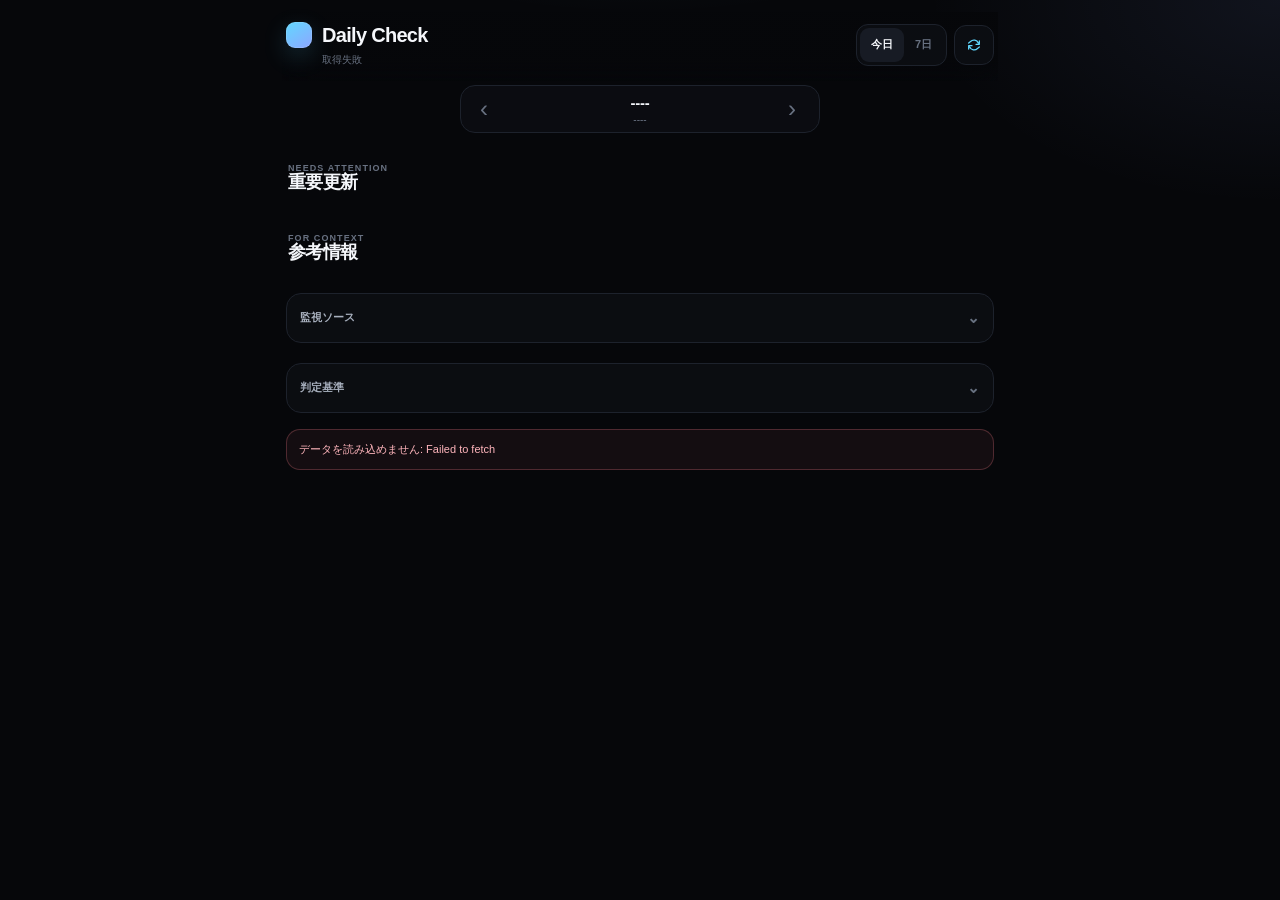
<file: index.html>
<!doctype html>
<html lang="ja">
<head>
  <meta charset="utf-8">
  <meta name="viewport" content="width=device-width, initial-scale=1, viewport-fit=cover">
  <meta name="theme-color" content="#09090b">
  <meta name="color-scheme" content="dark">
  <title>Daily Check</title>
  <meta name="description" content="毎日の重要更新と参考情報を確認するダッシュボード">
  
  <style>
    :root{
      --bg:#06070a;--panel:#0d0f14;--panel-2:#12151c;--panel-3:#171b24;
      --line:#1d222c;--line-hi:#2a3140;--text:#f5f7fb;--sub:#a7afbd;--muted:#687181;
      --blue:#8da6ff;--cyan:#61d8ff;--gold:#f4c66d;--green:#62d7a5;--red:#ff7f8c;--amber:#e0aa59;
      --r-lg:20px;--r-md:15px;--shadow:0 24px 70px rgba(0,0,0,.28)
    }
    *{box-sizing:border-box}
    html{background:var(--bg)}
    body{
      margin:0;min-height:100vh;color:var(--text);
      background:
        radial-gradient(700px 360px at 50% -220px,rgba(97,216,255,.12),transparent 65%),
        radial-gradient(520px 300px at 100% 0,rgba(141,166,255,.08),transparent 68%),
        var(--bg);
      font-family:Inter,ui-sans-serif,-apple-system,BlinkMacSystemFont,"Segoe UI",sans-serif;
      -webkit-font-smoothing:antialiased;text-rendering:optimizeLegibility
    }
    button,a{font:inherit;-webkit-tap-highlight-color:transparent}
    button{color:inherit}[hidden]{display:none!important}
    :focus-visible{outline:2px solid var(--cyan);outline-offset:3px;border-radius:10px}
    .app{width:min(100%,740px);margin:auto;padding:12px 16px calc(54px + env(safe-area-inset-bottom))}
    .topbar{
      position:sticky;top:0;z-index:20;display:flex;align-items:center;justify-content:space-between;gap:12px;
      margin:0 -4px;padding:10px 4px 14px;
      background:linear-gradient(180deg,rgba(6,7,10,.96) 72%,rgba(6,7,10,0));
      backdrop-filter:blur(18px);-webkit-backdrop-filter:blur(18px)
    }
    .brand-row{display:flex;align-items:center;gap:10px}
    .mark{
      width:26px;height:26px;border-radius:9px;
      background:linear-gradient(145deg,var(--cyan),var(--blue));
      box-shadow:0 0 0 1px rgba(255,255,255,.12) inset,0 8px 24px rgba(97,216,255,.18)
    }
    h1{margin:0;font-size:20px;line-height:1;font-weight:800;letter-spacing:-.035em}
    .updated{margin:5px 0 0 36px;color:var(--muted);font-size:10px;font-variant-numeric:tabular-nums}
    .top-actions{display:flex;align-items:center;gap:7px}
    .segmented{display:flex;padding:3px;border:1px solid var(--line);background:rgba(13,15,20,.84);border-radius:12px}
    .segmented button{height:34px;border:0;background:transparent;color:var(--muted);padding:0 11px;border-radius:9px;font-size:11px;font-weight:760;cursor:pointer}
    .segmented button.active{background:var(--panel-3);color:var(--text)}
    .refresh{width:40px;height:40px;border:1px solid var(--line);border-radius:12px;display:grid;place-items:center;background:rgba(13,15,20,.84);color:var(--cyan);cursor:pointer}
    .refresh:active{transform:scale(.96)}.refresh:disabled{opacity:.45}.refresh svg{width:16px;height:16px;fill:none;stroke:currentColor;stroke-width:1.9;stroke-linecap:round;stroke-linejoin:round}

    .datebar{
      display:grid;grid-template-columns:42px 1fr 42px;align-items:center;gap:8px;
      width:min(100%,360px);margin:4px auto 14px;padding:4px;
      border:1px solid var(--line);border-radius:15px;background:rgba(13,15,20,.72)
    }
    .date-button{width:38px;height:38px;border:0;border-radius:11px;background:transparent;color:var(--muted);display:grid;place-items:center;font-size:24px;cursor:pointer}
    .date-button:active{background:var(--panel-3);color:var(--text)}
    .date-center{text-align:center}.date-main{margin:0;font-size:15px;font-weight:780;letter-spacing:-.02em}.date-sub{margin:3px 0 0;color:var(--muted);font-size:10px}

    .signal-hero{
      position:relative;overflow:hidden;padding:20px;border:1px solid var(--line-hi);border-radius:22px;
      background:
        radial-gradient(380px 180px at 100% 0,rgba(97,216,255,.11),transparent 72%),
        linear-gradient(150deg,#11141b,#0b0d12);
      box-shadow:var(--shadow)
    }
    .signal-hero::after{content:"";position:absolute;width:120px;height:120px;right:-55px;top:-60px;border:1px solid rgba(97,216,255,.18);border-radius:50%;box-shadow:0 0 50px rgba(97,216,255,.08)}
    .signal-eyebrow{display:flex;align-items:center;gap:8px;color:var(--muted);font-size:10px;font-weight:800;letter-spacing:.12em;text-transform:uppercase}
    .signal-dot{width:7px;height:7px;border-radius:50%;background:var(--cyan);box-shadow:0 0 0 5px rgba(97,216,255,.08),0 0 18px rgba(97,216,255,.5)}
    .signal-hero.warn .signal-dot{background:var(--red);box-shadow:0 0 0 5px rgba(255,127,140,.08)}
    .signal-hero.pending .signal-dot{background:var(--amber);box-shadow:0 0 0 5px rgba(224,170,89,.08)}
    .overview-title{margin:14px 0 0;font-size:26px;line-height:1.16;font-weight:820;letter-spacing:-.045em;max-width:520px}
    .overview-sub{margin:8px 0 0;color:var(--sub);font-size:12px;line-height:1.55;max-width:560px}
    .signal-metrics{display:grid;grid-template-columns:repeat(2,1fr);gap:8px;margin-top:18px}
    .signal-metric{padding:11px 12px;border:1px solid var(--line);border-radius:14px;background:rgba(6,7,10,.48)}
    .signal-metric span{display:block;color:var(--muted);font-size:9px;font-weight:760;letter-spacing:.08em}
    .signal-metric strong{display:block;margin-top:5px;font-size:20px;line-height:1;font-weight:820;font-variant-numeric:tabular-nums}
    .signal-metric.important strong{color:var(--gold)}.signal-metric.health strong{color:var(--green)}

    .missing-state{margin-top:12px;padding:15px;border:1px dashed var(--line-hi);border-radius:15px;background:var(--panel);color:var(--sub);font-size:12px}
    .missing-action{margin-left:8px;border:0;background:transparent;color:var(--cyan);font-weight:750;padding:0;cursor:pointer}

    .section{margin-top:30px}
    .section-head{display:flex;align-items:flex-end;justify-content:space-between;gap:12px;margin:0 2px 10px}
    .section-title-wrap{display:flex;align-items:baseline;gap:9px}
    .section-kicker{color:var(--muted);font-size:9px;font-weight:800;letter-spacing:.12em;text-transform:uppercase}
    h2{margin:0;font-size:18px;line-height:1.1;font-weight:810;letter-spacing:-.03em}
    .section-count{color:var(--muted);font-size:11px;font-weight:760;font-variant-numeric:tabular-nums}

    .feed{display:grid;gap:12px}
    .feed-item{
      overflow:hidden;border:1px solid var(--line);border-radius:var(--r-lg);background:rgba(13,15,20,.9);
      transition:.16s ease;box-shadow:0 12px 32px rgba(0,0,0,.16)
    }
    .feed-item:active{transform:scale(.995);border-color:var(--line-hi)}
    .feed-item.important{border-color:rgba(244,198,109,.20)}
    .feed-item.critical{border-color:rgba(244,198,109,.40)}
    .feed-media{
      position:relative;display:block;width:100%;aspect-ratio:16/9;overflow:hidden;
      background:
        radial-gradient(circle at 20% 20%,rgba(97,216,255,.18),transparent 35%),
        radial-gradient(circle at 80% 70%,rgba(141,166,255,.18),transparent 42%),
        #11151d
    }
    .feed-media img{position:absolute;inset:0;width:100%;height:100%;object-fit:cover;display:block}
    .feed-media::after{content:"";position:absolute;inset:0;background:linear-gradient(180deg,rgba(6,7,10,.02) 45%,rgba(6,7,10,.64) 100%);pointer-events:none}
    .feed-media-fallback{position:absolute;inset:0;display:grid;place-items:center;color:rgba(255,255,255,.34);font-size:13px;font-weight:820;letter-spacing:.14em}
    .score-badge{
      position:absolute;z-index:2;left:12px;top:12px;min-width:54px;padding:9px 10px;border:1px solid rgba(255,255,255,.16);
      border-radius:13px;background:rgba(6,7,10,.74);backdrop-filter:blur(12px);-webkit-backdrop-filter:blur(12px)
    }
    .score-number{font-size:22px;line-height:1;font-weight:850;letter-spacing:-.05em;font-variant-numeric:tabular-nums;color:var(--blue)}
    .important .score-number{color:var(--gold)}
    .score-label{margin-top:4px;color:rgba(255,255,255,.58);font-size:8px;font-weight:800;letter-spacing:.1em;text-transform:uppercase}
    .media-category{
      position:absolute;z-index:2;right:12px;top:12px;display:inline-flex;align-items:center;height:26px;padding:0 9px;
      border:1px solid rgba(255,255,255,.16);border-radius:999px;background:rgba(6,7,10,.70);
      backdrop-filter:blur(12px);-webkit-backdrop-filter:blur(12px);color:#d7dcff;font-size:10px;font-weight:800
    }
    .feed-item[data-category="SDV"] .media-category{color:#9beaff}
    .feed-item[data-category="AI"] .media-category{color:#d0c7ff}
    .feed-body{min-width:0;padding:14px 15px 15px}
    .feed-kicker{display:flex;align-items:center;justify-content:space-between;gap:10px;margin-bottom:7px}
    .feed-category{color:var(--muted);font-size:10px;font-weight:800}
    .feed-date{color:var(--muted);font-size:10px;font-variant-numeric:tabular-nums}
    .feed-title-link{color:inherit;text-decoration:none}.feed-title{margin:0;font-size:16px;line-height:1.42;font-weight:760;letter-spacing:-.018em}
    .feed-summary{margin:8px 0 0;color:var(--sub);font-size:12px;line-height:1.6}.feed-summary.collapsed{display:-webkit-box;-webkit-line-clamp:3;-webkit-box-orient:vertical;overflow:hidden}
    .read-more{margin-top:5px;border:0;background:transparent;color:var(--cyan);font-size:10px;font-weight:720;padding:0;cursor:pointer}
    .feed-meta{display:flex;align-items:center;justify-content:space-between;gap:10px;margin-top:11px;padding-top:10px;border-top:1px solid var(--line);color:var(--muted);font-size:10px}
    .source{overflow:hidden;text-overflow:ellipsis;white-space:nowrap}.detail-link{color:#9eb3ff;text-decoration:none;font-weight:760}

    details.monitor,details.more,details.criteria{
      margin-top:20px;border:1px solid var(--line);border-radius:var(--r-md);background:rgba(13,15,20,.78);overflow:hidden
    }
    details.monitor>summary,details.more>summary,details.criteria>summary{
      list-style:none;display:flex;align-items:center;gap:9px;min-height:48px;padding:11px 13px;color:var(--sub);font-size:11px;font-weight:760;cursor:pointer
    }
    details.monitor>summary::-webkit-details-marker,details.more>summary::-webkit-details-marker,details.criteria>summary::-webkit-details-marker{display:none}
    details.monitor>summary::after,details.more>summary::after,details.criteria>summary::after{content:"⌄";margin-left:auto;color:var(--muted);font-size:15px;transition:.16s}
    details[open]>summary::after{transform:rotate(180deg)}.summary-value{margin-left:auto;color:var(--muted);font-variant-numeric:tabular-nums}
    .monitor-list{border-top:1px solid var(--line)}
    .monitor-row{display:grid;grid-template-columns:1fr auto;gap:10px;padding:12px 13px;border-bottom:1px solid var(--line)}
    .monitor-row:last-child{border-bottom:0}.monitor-left{display:flex;align-items:flex-start;gap:9px;min-width:0}
    .status-dot{width:7px;height:7px;margin-top:5px;flex:0 0 auto;border-radius:50%;background:var(--muted)}
    .monitor-row.clear .status-dot,.monitor-row.update .status-dot{background:var(--green);box-shadow:0 0 0 4px rgba(98,215,165,.06)}
    .monitor-row.error .status-dot{background:var(--red)}.monitor-row.pending .status-dot{background:var(--amber)}
    .monitor-name{font-size:11px;font-weight:760}.monitor-summary-text{margin:3px 0 0;color:var(--muted);font-size:10px;line-height:1.5}.monitor-count{color:var(--muted);font-size:10px;font-variant-numeric:tabular-nums}
    .criteria-body{padding:13px;color:var(--sub);font-size:10px;line-height:1.68;border-top:1px solid var(--line)}

    .week-range{padding:12px 2px 3px;color:var(--muted);font-size:10px;font-variant-numeric:tabular-nums}.week-generated{margin:0 2px 12px;color:var(--muted);font-size:10px}
    .week-headline{margin:0;padding:18px;border:1px solid var(--line-hi);border-radius:20px;background:linear-gradient(145deg,var(--panel-2),var(--panel));font-size:17px;line-height:1.55;font-weight:740;letter-spacing:-.02em}
    .category-grid{display:grid;gap:7px;margin-top:10px}.category-row{display:grid;grid-template-columns:70px 1fr;gap:12px;padding:11px 12px;border:1px solid var(--line);border-radius:13px;background:var(--panel)}
    .category-name{font-size:10px;font-weight:800;color:var(--cyan)}.category-summary{margin:0;color:var(--sub);font-size:11px;line-height:1.5}

    .error{margin-top:16px;padding:12px;border:1px solid rgba(255,127,140,.25);border-radius:14px;background:rgba(255,127,140,.06);color:#ffb5bc;font-size:11px}
    .toast{position:fixed;left:50%;bottom:calc(18px + env(safe-area-inset-bottom));transform:translateX(-50%);width:min(calc(100% - 32px),520px);padding:11px 13px;border:1px solid var(--line-hi);border-radius:13px;background:#151922;color:var(--sub);font-size:11px;box-shadow:0 18px 50px rgba(0,0,0,.4);z-index:30}

    @media(max-width:430px){
      .app{padding:10px 12px calc(40px + env(safe-area-inset-bottom))}
      .topbar{padding-top:8px}.updated{font-size:9px}.segmented button{padding:0 9px}
      .signal-hero{padding:17px}.overview-title{font-size:23px}.signal-metric{padding:10px}.signal-metric strong{font-size:18px}
      .feed-body{padding:13px}.score-number{font-size:21px}.feed-title{font-size:15px}
    }
  </style>
</head>
<body>
  <main class="app">
    <header class="topbar">
      <div>
        <div class="brand-row"><span class="mark"></span><h1>Daily Check</h1></div>
        <p id="updatedAt" class="updated">読み込み中</p>
      </div>
      <div class="top-actions">
        <div class="segmented" aria-label="表示期間">
          <button id="dayMode" class="active" type="button" aria-pressed="true">今日</button>
          <button id="weekMode" type="button" aria-pressed="false">7日</button>
        </div>
        <button id="refreshButton" class="refresh" type="button" aria-label="再読み込み" aria-busy="false">
          <svg viewBox="0 0 24 24" aria-hidden="true"><path d="M20 6v5h-5M4 18v-5h5M18.4 9A7 7 0 0 0 6.8 6.8L4 9m16 6-2.8 2.2A7 7 0 0 1 5.6 15"/></svg>
        </button>
      </div>
    </header>

    <section id="dayView">
      <nav class="datebar" aria-label="日付">
        <button id="prevDay" class="date-button" type="button" aria-label="前日">‹</button>
        <div class="date-center">
          <p id="dayLabel" class="date-main">----</p>
          <p id="weekdayLabel" class="date-sub">----</p>
        </div>
        <button id="nextDay" class="date-button" type="button" aria-label="翌日">›</button>
      </nav>

      <section id="overview" class="signal-hero" hidden>
        <div class="signal-eyebrow"><span class="signal-dot"></span><span>DAILY SIGNAL</span></div>
        <p id="overviewTitle" class="overview-title"></p>
        <p id="overviewSub" class="overview-sub"></p>
        <div class="signal-metrics">
          <div class="signal-metric important"><span>IMPORTANT</span><strong id="metricImportant">—</strong></div>
          <div class="signal-metric"><span>REFERENCE</span><strong id="metricReference">—</strong></div>
        </div>
      </section>

      <div id="missingState" class="missing-state" hidden>
        <span id="missingText"></span>
        <button id="backTodayButton" class="missing-action" type="button">今日へ</button>
        <button id="latestRecordButton" class="missing-action" type="button">最新記録へ</button>
      </div>

      <section id="importantSection" class="section">
        <div class="section-head">
          <div><div class="section-kicker">NEEDS ATTENTION</div><h2>重要更新</h2></div>
          <span id="alertSectionCount" class="section-count"></span>
        </div>
        <div id="alertList" class="feed"></div>
      </section>

      <section id="referenceSection" class="section">
        <div class="section-head">
          <div><div class="section-kicker">FOR CONTEXT</div><h2>参考情報</h2></div>
          <span id="referenceSectionCount" class="section-count"></span>
        </div>
        <div id="referenceList" class="feed"></div>
        <div id="emptyReferences" class="missing-state" hidden>新規の参考情報なし</div>
      </section>

      <section id="nissanSection" class="section" hidden>
        <div class="section-head">
          <div><div class="section-kicker">NISSAN</div><h2>日産</h2></div>
          <span id="nissanCount" class="section-count"></span>
        </div>
        <div id="nissanList" class="feed"></div>
        <div id="emptyNissan" class="missing-state" hidden>新規の日産情報なし</div>
      </section>

      <details id="monitorPanel" class="monitor">
        <summary><span>監視ソース</span><span id="monitorSummary" class="summary-value"></span></summary>
        <div id="monitorList" class="monitor-list"></div>
      </details>

      <details class="criteria">
        <summary><span>判定基準</span></summary>
        <div class="criteria-body">AIは75点以上を重要更新、75点未満でも有用な新規情報は参考。SDVは80〜100点=最重要（業界構造を変える戦略・基盤・大型提携・重大規制）、65〜79点=重要（量産採用、AAOS・Vehicle API・中央ECU・OTA・SoC等の重要変更）、50〜64点=参考・高（新API/SDK、開発基盤、Tier1製品、アーキテクチャ変更）、40〜49点=参考（SDVに直接関連する有用な新規技術・採用・更新）、39点以下=非掲載。日産はSDVに限らず、新車・技術・生産・経営などを対象にする。古い発表の日付変更、名称変更のみ、既出・転載は点数にかかわらず除外。Codex、永住条件は既存の通知条件を維持。</div>
      </details>
    </section>

    <section id="weekView" hidden>
      <div id="weekPeriod" class="week-range"></div>
      <p id="weekGenerated" class="week-generated"></p>
      <p id="weekHeadline" class="week-headline"></p>
      <div id="weekCategories" class="category-grid"></div>

      <section class="section">
        <div class="section-head"><h2>重要トピック</h2><span id="weekHighlightCount" class="section-count"></span></div>
        <div id="weekHighlights" class="feed"></div>
      </section>

      <section id="weekNissanSection" class="section" hidden>
        <div class="section-head"><div><div class="section-kicker">NISSAN</div><h2>日産</h2></div><span id="weekNissanCount" class="section-count"></span></div>
        <div id="weekNissanList" class="feed"></div>
        <div id="emptyWeekNissan" class="missing-state" hidden>期間内の新規日産情報なし</div>
      </section>

      <details class="more">
        <summary><span>その他の参考情報</span><span id="weekMoreSummary" class="summary-value"></span></summary>
        <div id="weekReferences" class="feed"></div>
      </details>
    </section>

    <p id="errorMessage" class="error" hidden></p>
  </main>
  <div id="toast" class="toast" hidden></div>

  <script>
    // Separate script remains runnable if the main script cannot parse.
    window.addEventListener('error',function(event){
      if(event.target!==window)return;
      const error=document.getElementById('errorMessage');
      if(error){error.hidden=false;error.textContent='表示処理でエラーが発生しました。再読み込みしてください';}
      const status=document.getElementById('updatedAt');
      if(status)status.textContent='表示エラー';
    });
  </script>
  <script>
    const INDEX_URL='https://raw.githubusercontent.com/masakasakasama/Daily_check/main/data/index.json';
    const API_URL='https://api.github.com/repos/masakasakasama/Daily_check/contents/data/daily-checks.json?ref=main';
    const RAW_URL='https://raw.githubusercontent.com/masakasakasama/Daily_check/main/data/daily-checks.json';
    const ALLOWED_STATUS=new Set(['clear','update','error','pending']);
    const state={data:null,date:null,view:'day',requestSeq:0,controller:null,fetchStatus:'idle',canonical:new Map()};

    const $=id=>document.getElementById(id);
    const setText=(id,value)=>{const el=$(id);if(el)el.textContent=value==null?'':String(value)};

    function todayJst(){
      return new Intl.DateTimeFormat('en-CA',{timeZone:'Asia/Tokyo',year:'numeric',month:'2-digit',day:'2-digit'}).format(new Date());
    }
    function isValidDateString(value){
      if(!/^\d{4}-\d{2}-\d{2}$/.test(value||''))return false;
      const p=value.split('-').map(Number);
      const d=new Date(Date.UTC(p[0],p[1]-1,p[2]));
      return d.getUTCFullYear()===p[0]&&d.getUTCMonth()===p[1]-1&&d.getUTCDate()===p[2];
    }
    function addDays(value,delta){
      const p=value.split('-').map(Number);
      return new Date(Date.UTC(p[0],p[1]-1,p[2]+delta)).toISOString().slice(0,10);
    }
    function fmtDateTime(iso){
      if(!iso)return '未確認';
      const d=new Date(iso);if(Number.isNaN(d.getTime()))return '未確認';
      return new Intl.DateTimeFormat('ja-JP',{timeZone:'Asia/Tokyo',month:'numeric',day:'numeric',hour:'2-digit',minute:'2-digit'}).format(d);
    }
    function fmtTime(iso){
      if(!iso)return '';
      const d=new Date(iso);if(Number.isNaN(d.getTime()))return '';
      return new Intl.DateTimeFormat('ja-JP',{timeZone:'Asia/Tokyo',hour:'2-digit',minute:'2-digit'}).format(d);
    }
    function fmtDateLabel(value){
      if(!isValidDateString(value))return;
      const p=value.split('-').map(Number);
      const d=new Date(Date.UTC(p[0],p[1]-1,p[2]));
      setText('dayLabel',new Intl.DateTimeFormat('ja-JP',{timeZone:'UTC',month:'long',day:'numeric'}).format(d));
      setText('weekdayLabel',new Intl.DateTimeFormat('ja-JP',{timeZone:'UTC',year:'numeric',weekday:'short'}).format(d));
    }
    function shortDate(value){
      if(!isValidDateString(value))return '';
      const p=value.split('-').map(Number);
      const d=new Date(Date.UTC(p[0],p[1]-1,p[2]));
      return new Intl.DateTimeFormat('ja-JP',{timeZone:'UTC',month:'numeric',day:'numeric'}).format(d);
    }
    function normalizeItem(item){
      if(!item||typeof item!=='object')return null;
      const source=item.source&&typeof item.source==='object'?{label:String(item.source.label||'出典'),url:String(item.source.url||'')}:null;
      return {
        id:String(item.id||source?.url||item.title||''),
        category:String(item.category||'OTHER'),
        score:Number.isFinite(Number(item.score))?Number(item.score):null,
        title:String(item.title||'無題'),
        summary:String(item.summary||''),
        publishedAt:String(item.publishedAt||''),
        thumbnail:item.thumbnail?String(item.thumbnail):'',
        thumbnailAlt:String(item.thumbnailAlt||item.title||''),
        eventKey:String(item.eventKey||item.id||''),
        source
      };
    }
    function normalizeData(raw){
      if(!raw||typeof raw!=='object')throw new Error('JSON形式が不正');
      if(!Array.isArray(raw.days))throw new Error('daysが不正');
      const days=raw.days.map(day=>{
        if(!day||!isValidDateString(String(day.date||'')))throw new Error('日付データが不正');
        const checks=Array.isArray(day.checks)?day.checks.map(c=>{
          const status=c?.timestampUnverified?'pending':String(c?.status||'pending');
          return {
            id:String(c?.id||''),name:String(c?.name||'監視'),
            status:ALLOWED_STATUS.has(status)?status:'error',
            summary:String(c?.summary||''),checkedAt:c?.timestampUnverified?'':String(c?.checkedAt||''),
            alertCount:Number(c?.alertCount||0),referenceCount:Number(c?.referenceCount||0)
          };
        }):[];
        return {
          date:String(day.date),
          alerts:(Array.isArray(day.alerts)?day.alerts:[]).map(normalizeItem).filter(Boolean),
          references:(Array.isArray(day.references)?day.references:[]).map(normalizeItem).filter(Boolean),
          checks
        };
      });
      const weeks=Array.isArray(raw.weeks)?raw.weeks
        .filter(w=>w&&isValidDateString(String(w.start||''))&&isValidDateString(String(w.end||'')))
        .map(w=>({
          start:String(w.start),end:String(w.end),generatedAt:String(w.generatedAt||''),
          headline:String(w.headline||''),categories:Array.isArray(w.categories)?w.categories:[],
          highlights:(Array.isArray(w.highlights)?w.highlights:[]).map(normalizeItem).filter(Boolean),
          references:(Array.isArray(w.references)?w.references:[]).map(normalizeItem).filter(Boolean)
        })):[];
      return {version:Number(raw.version||0),currentDate:String(raw.currentDate||''),updatedAt:String(raw.updatedAt||''),days,weeks};
    }
    function buildCanonicalIndex(data){
      const map=new Map();
      const days=[...(data.days||[])].sort((a,b)=>b.date.localeCompare(a.date));
      for(const day of days){
        for(const item of [...day.alerts,...day.references]){
          const key=item.eventKey||item.id;
          if(key&&!map.has(key))map.set(key,item);
        }
      }
      return map;
    }
    function canonicalize(item){
      const key=item.eventKey||item.id;
      const base=state.canonical.get(key);
      if(!base)return item;
      return item;
    }
    function getDay(){return state.data?.days.find(x=>x.date===state.date)||null}
    function getWeek(){return state.data?.weeks.find(w=>w.end===state.date)||state.data?.weeks.find(w=>state.date>=w.start&&state.date<=w.end)||null}
    function latestRecordDate(){
      return [...(state.data?.days||[])].map(x=>x.date).sort().at(-1)||todayJst();
    }
    function syncUrl(){
      const u=new URL(location.href);
      u.searchParams.set('date',state.date);
      if(state.view==='week')u.searchParams.set('view','week');else u.searchParams.delete('view');
      history.replaceState(null,'',u);
    }
    function setLoading(on){
      const b=$('refreshButton');if(!b)return;
      b.disabled=on;b.setAttribute('aria-busy',on?'true':'false');
    }
    function setHeaderStatus(){
      if(state.fetchStatus==='loading'){setText('updatedAt','更新中…');return}
      if(state.fetchStatus==='stale'){setText('updatedAt','前回取得分を表示中');return}
      if(state.fetchStatus==='error'){setText('updatedAt','取得失敗');return}
      setText('updatedAt','更新 '+fmtDateTime(state.data?.updatedAt));
    }
    function showToast(message){
      const t=$('toast');if(!t)return;
      t.textContent=message;t.hidden=false;
      clearTimeout(showToast.timer);showToast.timer=setTimeout(()=>{t.hidden=true},3200);
    }
    function isUsableArticleImage(img){
      return img.naturalWidth>=640&&img.naturalHeight>=320;
    }
    const articlePreviewCache=new Map();
    function getArticlePreview(sourceUrl){
      if(!articlePreviewCache.has(sourceUrl)){
        articlePreviewCache.set(sourceUrl,(async()=>{
          const r=await fetch('https://api.microlink.io/?url='+encodeURIComponent(sourceUrl),{cache:'force-cache',signal:AbortSignal.timeout(8000)});
          if(!r.ok)return '';
          const payload=await r.json();
          return payload?.data?.image?.url||'';
        })().catch(()=>''));
      }
      return articlePreviewCache.get(sourceUrl);
    }
    function createFeedItem(raw,type){
      const item=canonicalize(raw);
      const row=document.createElement('article');
      row.className='feed-item '+type+(Number(item.score)>=90?' critical':'');
      row.dataset.category=item.category||'OTHER';

      const mediaLink=document.createElement('a');mediaLink.className='feed-media';
      if(item.source?.url){mediaLink.href=item.source.url;mediaLink.target='_blank';mediaLink.rel='noreferrer'}
      const fallback=document.createElement('div');fallback.className='feed-media-fallback';fallback.textContent=item.category||'NEWS';
      mediaLink.appendChild(fallback);

      const scoreBadge=document.createElement('div');scoreBadge.className='score-badge';
      const score=document.createElement('div');score.className='score-number';score.textContent=item.score!=null?String(item.score):'REF';
      const scoreLabel=document.createElement('div');scoreLabel.className='score-label';scoreLabel.textContent=item.score!=null?'SCORE':'INFO';
      scoreBadge.append(score,scoreLabel);mediaLink.appendChild(scoreBadge);

      const mediaCategory=document.createElement('span');mediaCategory.className='media-category';mediaCategory.textContent=item.category||'OTHER';
      mediaLink.appendChild(mediaCategory);

      let previewRequested=false;
      const resolveArticleImage=async()=>{
        if(previewRequested||!item.source?.url)return;
        previewRequested=true;
        try{
          const url=await getArticlePreview(item.source.url);
          if(url)attachImage(url);
        }catch(_){}
      };
      const attachImage=(url)=>{
        if(!url||!/^https:\/\//i.test(url))return false;
        const img=document.createElement('img');img.src=url;img.alt=item.thumbnailAlt||item.title;img.loading='lazy';img.decoding='async';
        img.addEventListener('load',()=>{
          if(!isUsableArticleImage(img)){img.remove();fallback.hidden=false;resolveArticleImage();return;}
          fallback.hidden=true;row.classList.add('has-image');
        });
        img.addEventListener('error',()=>{img.remove();fallback.hidden=false;row.classList.remove('has-image');resolveArticleImage()});
        mediaLink.insertBefore(img,scoreBadge);return true;
      };
      if(!attachImage(item.thumbnail))resolveArticleImage();

      const body=document.createElement('div');body.className='feed-body';
      const kicker=document.createElement('div');kicker.className='feed-kicker';
      const category=document.createElement('span');category.className='feed-category';category.textContent=item.source?.label||item.category||'OTHER';
      const date=document.createElement('span');date.className='feed-date';date.textContent=item.publishedAt||'';
      kicker.append(category,date);

      const titleLink=document.createElement('a');titleLink.className='feed-title-link';
      if(item.source?.url){titleLink.href=item.source.url;titleLink.target='_blank';titleLink.rel='noreferrer'}
      const title=document.createElement('h3');title.className='feed-title';title.textContent=item.title||'無題';
      titleLink.appendChild(title);body.append(kicker,titleLink);

      if(item.summary){
        const summary=document.createElement('p');summary.className='feed-summary collapsed';summary.textContent=item.summary;
        body.appendChild(summary);
        const more=document.createElement('button');more.className='read-more';more.type='button';more.textContent='続きを読む';more.hidden=true;
        more.addEventListener('click',()=>{const closed=summary.classList.toggle('collapsed');more.textContent=closed?'続きを読む':'閉じる'});
        body.appendChild(more);
        requestAnimationFrame(()=>{
          if(summary.scrollHeight>summary.clientHeight+2)more.hidden=false;
          else summary.classList.remove('collapsed');
        });
      }

      const meta=document.createElement('div');meta.className='feed-meta';
      const source=document.createElement('span');source.className='source';source.textContent=item.thumbnail?'記事画像':'出典';
      meta.appendChild(source);
      if(item.source?.url){
        const detail=document.createElement('a');detail.className='detail-link';detail.href=item.source.url;detail.target='_blank';detail.rel='noreferrer';detail.textContent='開く ↗';meta.appendChild(detail);
      }
      body.appendChild(meta);
      row.append(mediaLink,body);
      return row;
    }
    function createMonitorRow(item){
      const row=document.createElement('article');row.className='monitor-row '+item.status;
      const left=document.createElement('div');left.className='monitor-left';
      const text=document.createElement('div');
      const name=document.createElement('div');name.className='monitor-name';name.textContent=item.name;
      text.append(name);left.append(text);
      const count=document.createElement('span');count.className='monitor-count';
      const parts=[];if(item.alertCount)parts.push('重要 '+item.alertCount);if(item.referenceCount)parts.push('参考 '+item.referenceCount);
      count.textContent=parts.join(' · ')||'0';row.append(left,count);return row;
    }
    function renderDay(){
      fmtDateLabel(state.date);
      const day=getDay();
      const overview=$('overview'),missing=$('missingState'),important=$('importantSection'),reference=$('referenceSection'),monitor=$('monitorPanel');

      if(!day){
        if(overview)overview.hidden=true;
        if(missing){
          missing.hidden=false;
          setText('missingText',state.date>todayJst()?'この日はまだ未実行':'この日の履歴データなし');
          $('backTodayButton').hidden=state.date===todayJst();
          $('latestRecordButton').hidden=state.date===latestRecordDate();
        }
        if(important)important.hidden=true;if(reference)reference.hidden=true;if(monitor)monitor.hidden=true;
        $('nissanSection').hidden=true;
        return;
      }

      if(missing)missing.hidden=true;
      const alerts=day.alerts||[],refs=day.references||[],checks=day.checks||[];
      const isNissan=item=>item.category.toLowerCase()==='nissan';
      const nissanAlerts=alerts.filter(isNissan),nissanRefs=refs.filter(isNissan);
      const otherAlerts=alerts.filter(x=>!isNissan(x)),otherRefs=refs.filter(x=>!isNissan(x));
      setText('metricImportant',String(alerts.length));
      setText('metricReference',String(refs.length));

      if(overview){
        overview.hidden=false;
        overview.className='signal-hero';
        setText('overviewTitle',alerts.length?'重要シグナル '+alerts.length+'件':'重要シグナルなし');
        setText('overviewSub','参考 '+refs.length+'件');
      }

      if(important)important.hidden=otherAlerts.length===0;
      if(reference)reference.hidden=false;
      if(monitor)monitor.hidden=false;
      $('nissanSection').hidden=!nissanAlerts.length&&!nissanRefs.length&&!checks.some(c=>c.id==='nissan');
      setText('nissanCount','重要 '+nissanAlerts.length+'件 · 参考 '+nissanRefs.length+'件');
      $('nissanList').replaceChildren(...nissanAlerts.map(x=>createFeedItem(x,'important')),...nissanRefs.map(x=>createFeedItem(x,'reference')));
      $('emptyNissan').hidden=nissanAlerts.length+nissanRefs.length>0;

      setText('alertSectionCount',otherAlerts.length?otherAlerts.length+'件':'');
      setText('referenceSectionCount',otherRefs.length?otherRefs.length+'件':'');
      setText('monitorSummary','');

      $('alertList')?.replaceChildren(...otherAlerts.map(x=>createFeedItem(x,'important')));
      $('referenceList')?.replaceChildren(...otherRefs.map(x=>createFeedItem(x,'reference')));
      $('monitorList')?.replaceChildren(...checks.map(createMonitorRow));
      if($('emptyReferences'))$('emptyReferences').hidden=otherRefs.length>0;
    }
    function renderWeek(){
      const week=getWeek();
      if(!week){
        setText('weekPeriod','');setText('weekGenerated','');setText('weekHeadline','この日を含む保存済み7日サマリーはありません');
        $('weekCategories')?.replaceChildren();$('weekHighlights')?.replaceChildren();$('weekReferences')?.replaceChildren();
        $('weekNissanSection').hidden=true;
        setText('weekHighlightCount','');setText('weekMoreSummary','0件');return;
      }
      setText('weekPeriod','保存済み7日サマリー · '+shortDate(week.start)+' – '+shortDate(week.end));
      setText('weekGenerated',week.generatedAt?'生成 '+fmtDateTime(week.generatedAt):'');
      setText('weekHeadline',week.headline||'');
      const rows=(week.categories||[]).map(c=>{
        const row=document.createElement('article');row.className='category-row';
        const n=document.createElement('div');n.className='category-name';n.textContent=String(c.name||'');
        const s=document.createElement('p');s.className='category-summary';s.textContent=String(c.summary||'');
        row.append(n,s);return row;
      });
      $('weekCategories')?.replaceChildren(...rows);
      const scoreDesc=(a,b)=>{const av=Number(a?.score),bv=Number(b?.score);return (Number.isFinite(bv)?bv:-1)-(Number.isFinite(av)?av:-1)};
      const highlights=(week.highlights||[]).map(canonicalize).sort(scoreDesc),refs=(week.references||[]).map(canonicalize).sort(scoreDesc);
      const isNissan=item=>item.category.toLowerCase()==='nissan';
      const nissanHighlights=highlights.filter(isNissan),nissanRefs=refs.filter(isNissan);
      const otherHighlights=highlights.filter(x=>!isNissan(x)),otherRefs=refs.filter(x=>!isNissan(x));
      $('weekNissanSection').hidden=!nissanHighlights.length&&!nissanRefs.length&&!week.categories.some(c=>String(c.name).toLowerCase()==='nissan');
      setText('weekNissanCount','重要 '+nissanHighlights.length+'件 · 参考 '+nissanRefs.length+'件');
      $('weekNissanList').replaceChildren(...nissanHighlights.map(x=>createFeedItem(x,'important')),...nissanRefs.map(x=>createFeedItem(x,'reference')));
      $('emptyWeekNissan').hidden=nissanHighlights.length+nissanRefs.length>0;
      $('weekHighlights')?.replaceChildren(...otherHighlights.map(x=>createFeedItem(x,'important')));
      $('weekReferences')?.replaceChildren(...otherRefs.map(x=>createFeedItem(x,'reference')));
      setText('weekHighlightCount',otherHighlights.length?otherHighlights.length+'件':'');setText('weekMoreSummary',otherRefs.length+'件');
    }
    function render(){
      setHeaderStatus();
      $('dayView').hidden=state.view!=='day';$('weekView').hidden=state.view!=='week';
      $('dayMode').classList.toggle('active',state.view==='day');$('weekMode').classList.toggle('active',state.view==='week');
      $('dayMode').setAttribute('aria-pressed',state.view==='day'?'true':'false');$('weekMode').setAttribute('aria-pressed',state.view==='week'?'true':'false');
      if(state.view==='day')renderDay();else renderWeek();syncUrl();
    }
    function goToday(){state.date=todayJst();state.view='day';render();window.scrollTo({top:0,behavior:'smooth'})}
    function goLatest(){state.date=latestRecordDate();state.view='day';render();window.scrollTo({top:0,behavior:'smooth'})}
    function setWeek(){state.view='week';render();window.scrollTo({top:0,behavior:'smooth'})}
    function moveDay(delta){state.date=addDays(state.date,delta);state.view='day';render();window.scrollTo({top:0,behavior:'smooth'})}

    async function fetchSplit(signal){
      const bust='?v='+Date.now();
      // Resolve one immutable revision so cached branch files cannot mix old and new days.
      const headResponse=await fetch('https://api.github.com/repos/masakasakasama/Daily_check/commits/main'+bust,{cache:'no-store',signal,headers:{Accept:'application/vnd.github+json'}});
      if(!headResponse.ok)throw new Error('GitHub revision '+headResponse.status);
      const head=await headResponse.json();
      if(!/^[a-f0-9]{40}$/.test(head.sha||''))throw new Error('GitHub revision形式不正');
      const base='https://raw.githubusercontent.com/masakasakasama/Daily_check/'+head.sha+'/';
      const ir=await fetch(base+'data/index.json',{cache:'no-store',signal});
      if(!ir.ok)throw new Error('Split index '+ir.status);
      const manifest=await ir.json();
      if(manifest.schema!=='split-daily-v1'||!Array.isArray(manifest.days))throw new Error('Split index形式不正');
      const dates=manifest.days.slice(0,30);
      const dayResponses=await Promise.all(dates.map(async date=>{
        const r=await fetch(base+'data/days/'+date+'.json',{cache:'no-store',signal});
        if(!r.ok)throw new Error('Day '+date+' '+r.status);
        return await r.json();
      }));
      const weekResponses=await Promise.all((manifest.weeks||[]).map(async w=>{
        const path=w.path||('data/weeks/'+w.end+'.json');
        const r=await fetch(base+path,{cache:'no-store',signal});
        if(!r.ok)throw new Error('Week '+w.end+' '+r.status);
        return await r.json();
      }));
      return {version:5,currentDate:manifest.currentDate,updatedAt:manifest.updatedAt,days:dayResponses,weeks:weekResponses};
    }
    async function fetchViaApi(signal){
      const r=await fetch(API_URL+'&_='+Date.now(),{cache:'no-store',signal,headers:{Accept:'application/vnd.github+json'}});
      if(!r.ok)throw new Error('GitHub API '+r.status);
      const payload=await r.json();
      if(!payload.content)throw new Error('GitHub API contentなし');
      const binary=atob(String(payload.content).replace(/\s/g,''));
      const bytes=Uint8Array.from(binary,c=>c.charCodeAt(0));
      return JSON.parse(new TextDecoder().decode(bytes));
    }
    async function fetchViaRaw(signal){
      const r=await fetch(RAW_URL+'?v='+Date.now(),{cache:'no-store',signal});
      if(!r.ok)throw new Error('Raw '+r.status);
      return await r.json();
    }
    async function load(){
      const seq=++state.requestSeq;
      if(state.controller)state.controller.abort();
      const controller=new AbortController();state.controller=controller;
      const timer=setTimeout(()=>controller.abort(),10000);
      state.fetchStatus='loading';setLoading(true);setHeaderStatus();$('errorMessage').hidden=true;

      try{
        let raw;
        try{raw=await fetchSplit(controller.signal)}catch(splitError){
          if(controller.signal.aborted)throw splitError;
          try{raw=await fetchViaApi(controller.signal)}catch(apiError){if(controller.signal.aborted)throw apiError;raw=await fetchViaRaw(controller.signal)}
        }
        const normalized=normalizeData(raw);
        if(seq!==state.requestSeq)return;
        state.data=normalized;state.canonical=buildCanonicalIndex(normalized);state.fetchStatus='ok';

        const params=new URLSearchParams(location.search);
        const requested=params.get('date');
        state.date=isValidDateString(requested)?requested:(isValidDateString(normalized.currentDate)?normalized.currentDate:latestRecordDate());
        state.view=params.get('view')==='week'?'week':'day';
        render();
      }catch(e){
        if(seq!==state.requestSeq)return;
        if(state.data){
          state.fetchStatus='stale';render();
          showToast('更新に失敗しました。前回取得分を表示しています');
        }else{
          state.fetchStatus='error';setHeaderStatus();
          $('errorMessage').textContent='データを読み込めません: '+(e.name==='AbortError'?'タイムアウト':e.message);
          $('errorMessage').hidden=false;
        }
      }finally{
        clearTimeout(timer);if(seq===state.requestSeq)setLoading(false);
      }
    }

    $('refreshButton').addEventListener('click',load);
    $('prevDay').addEventListener('click',()=>moveDay(-1));
    $('nextDay').addEventListener('click',()=>moveDay(1));
    $('dayMode').addEventListener('click',goToday);
    $('weekMode').addEventListener('click',setWeek);
    $('backTodayButton').addEventListener('click',goToday);
    $('latestRecordButton').addEventListener('click',goLatest);
    load();
  </script>
</body>
</html>
</file>
